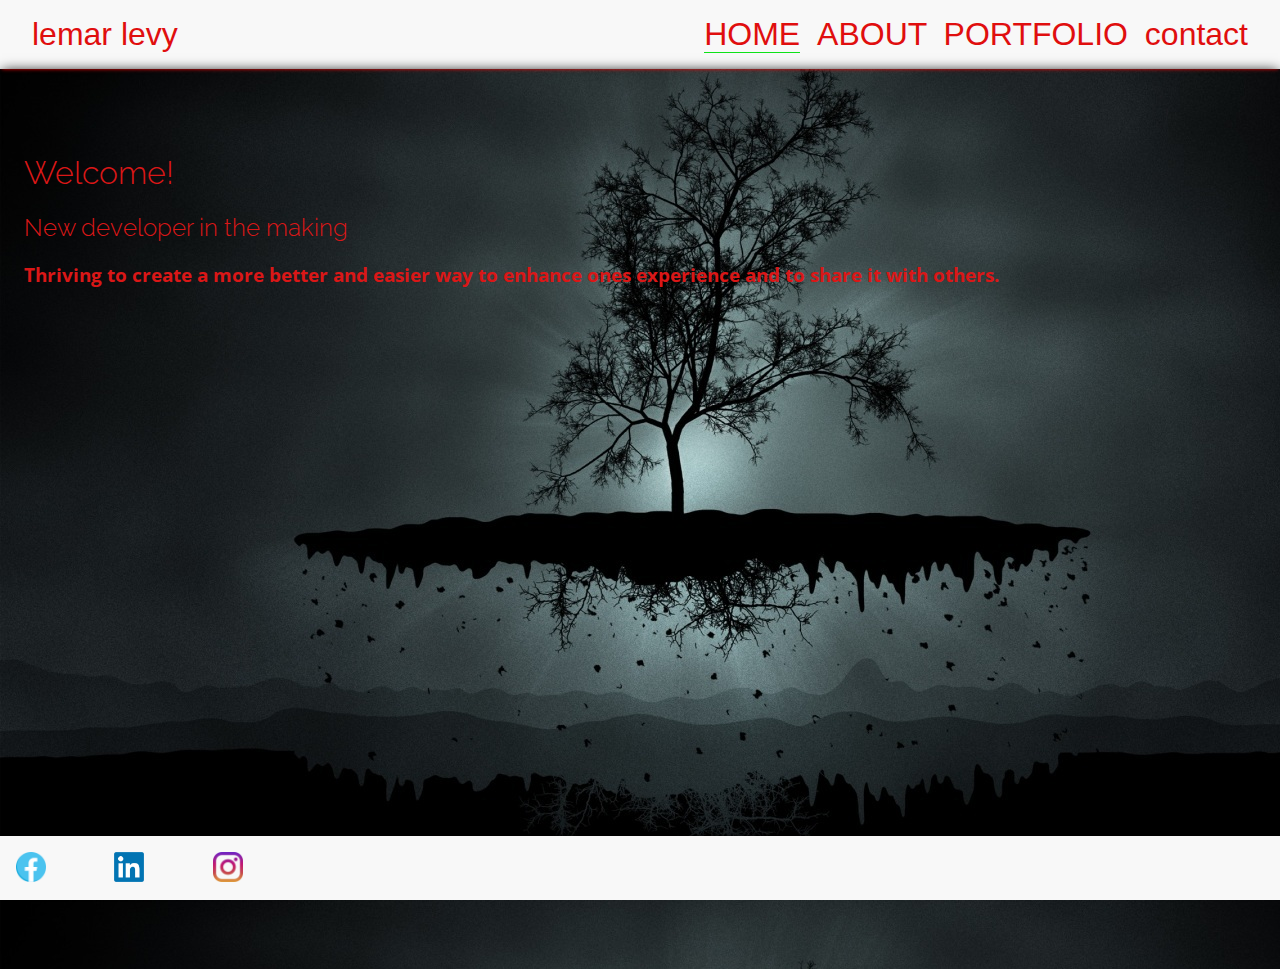
<file: index.html>
<html>
  <head>
    <title>my personal website</title>
    <!-- styles for all pages -->
    <link rel="stylesheet" href="site.css" />
     <!-- styles for this page -->
     <link rel="stylesheet" href="index.css">
  </head>
  <body>
    <header>
      <span class="name">lemar levy</span>
      <nav class="links">
        <a class="active" href="index.html">HOME</a>
        <a href="about.html">ABOUT</a>
        <a href="portfolio.html">PORTFOLIO</a>
        <a href="contact.html">contact</a>
          
      </nav>
    </header>
    <main>
      <h1>Welcome!</h1>
      <h2>New developer in the making</h2>
      <h3>Thriving to create a more better and easier way to enhance ones experience and to share it with others.</h3>
    </main>
    <footer>
      <a href="https://facebook.com" target="_blank">
        <img class="media-link" src="fb.png" alt="_blank">
      </a>
      <a href="https://linkedin.com" target="_blank">
        <img class="media-link" src="LinkedIn_logo_initials.png" alt="_blank">
      </a>
      <a href="https://www.instagram.com/" target="_blank">
        <img class="media-link" src="insta.png" alt="_blank">
        
      </a>
    </footer>
    <script src="/javascript.js"></script>
  </body>
</html>
</file>
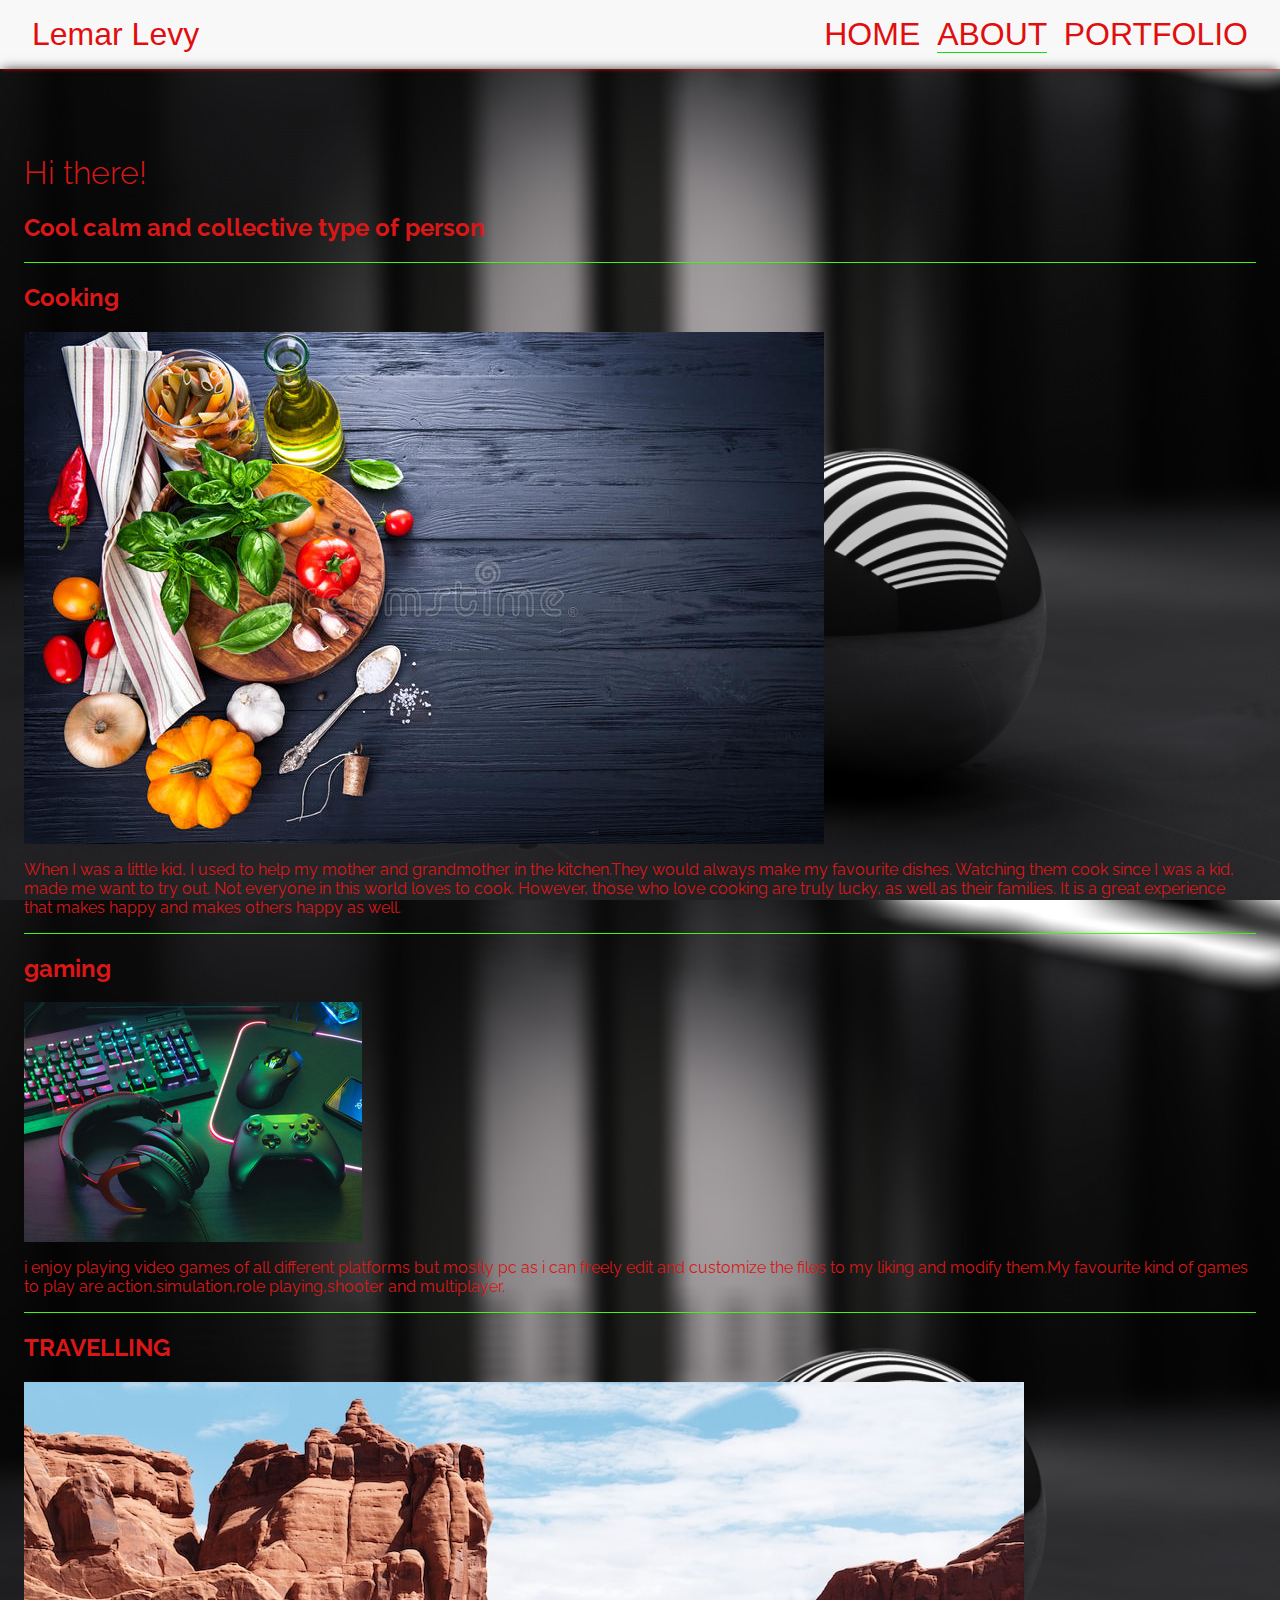
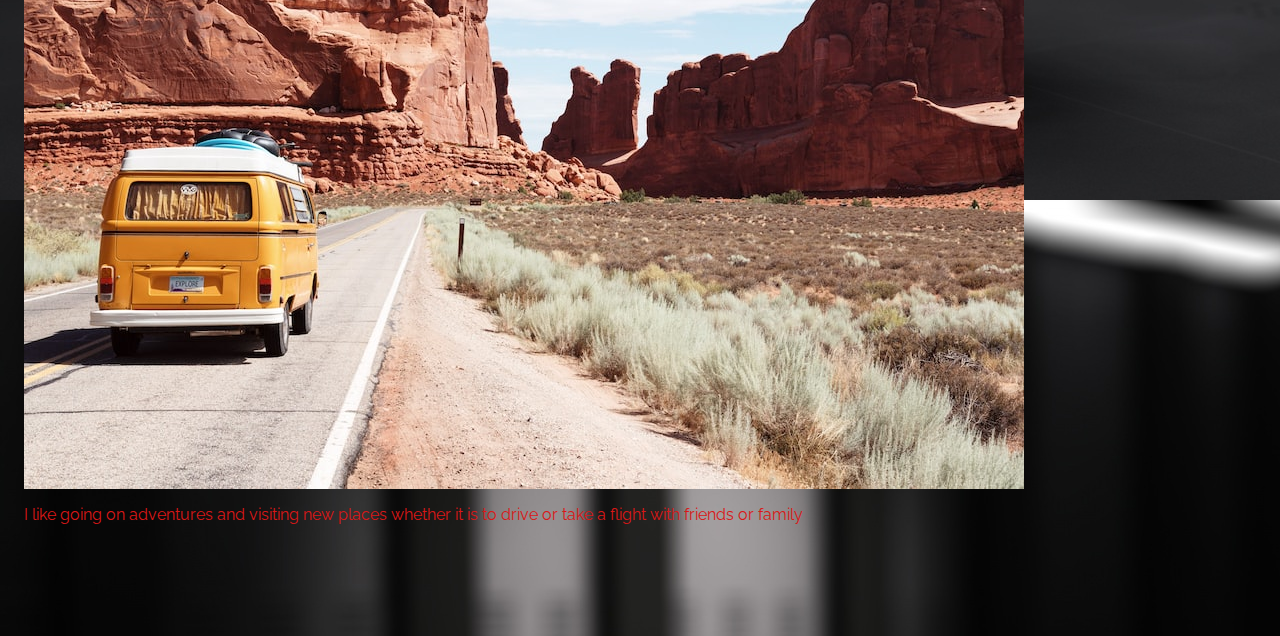
<file: about.html>
<html>
  <head>
    <!-- styles for all pages -->
    <link rel="stylesheet" href="site.css" />
    <!-- styles for this page -->
    <link rel="stylesheet" href="about.css" />
  </head>
  <body>
    <header>
      <span class="name">Lemar Levy</span>
      <nav class="links">
        <a href="index.html">HOME</a>
        <a class="active" href="about.html">ABOUT</a>
        <a href="portfolio.html">PORTFOLIO</a>
      </nav>
    </header>
    <main>
      <h1>
        Hi there!
      </h1>
      <h2>Cool calm and collective type of person</h2>

      <section>
        <h2>Cooking</h2>
        <img src="food.jpg"/>
        <p>
          When I was a little kid, I used to help my mother and grandmother in the kitchen.They would always make my favourite dishes.
           Watching them cook since I was a kid, made me want to try out.
           Not everyone in this world loves to cook. However, those who love cooking are truly lucky, as well as their families. It is a great experience that makes  happy and makes others happy as well.
           
        </p>
        
      </section>
      <section>
        <h2>gaming</h2>
        <img src="game.jpg"/>
        <p>
          i enjoy playing video games of all different platforms but mostly pc as i can freely edit and customize the files to my liking and modify them.My favourite kind of games to play are action,simulation,role playing,shooter and multiplayer. 
        </p>
        
        <section>
          <h2>TRAVELLING</h2>
          <img src="travel.jpg"/>
          <P>I like going on adventures and visiting new places whether it is to drive or take a flight with friends or family</P>
</html>
</file>
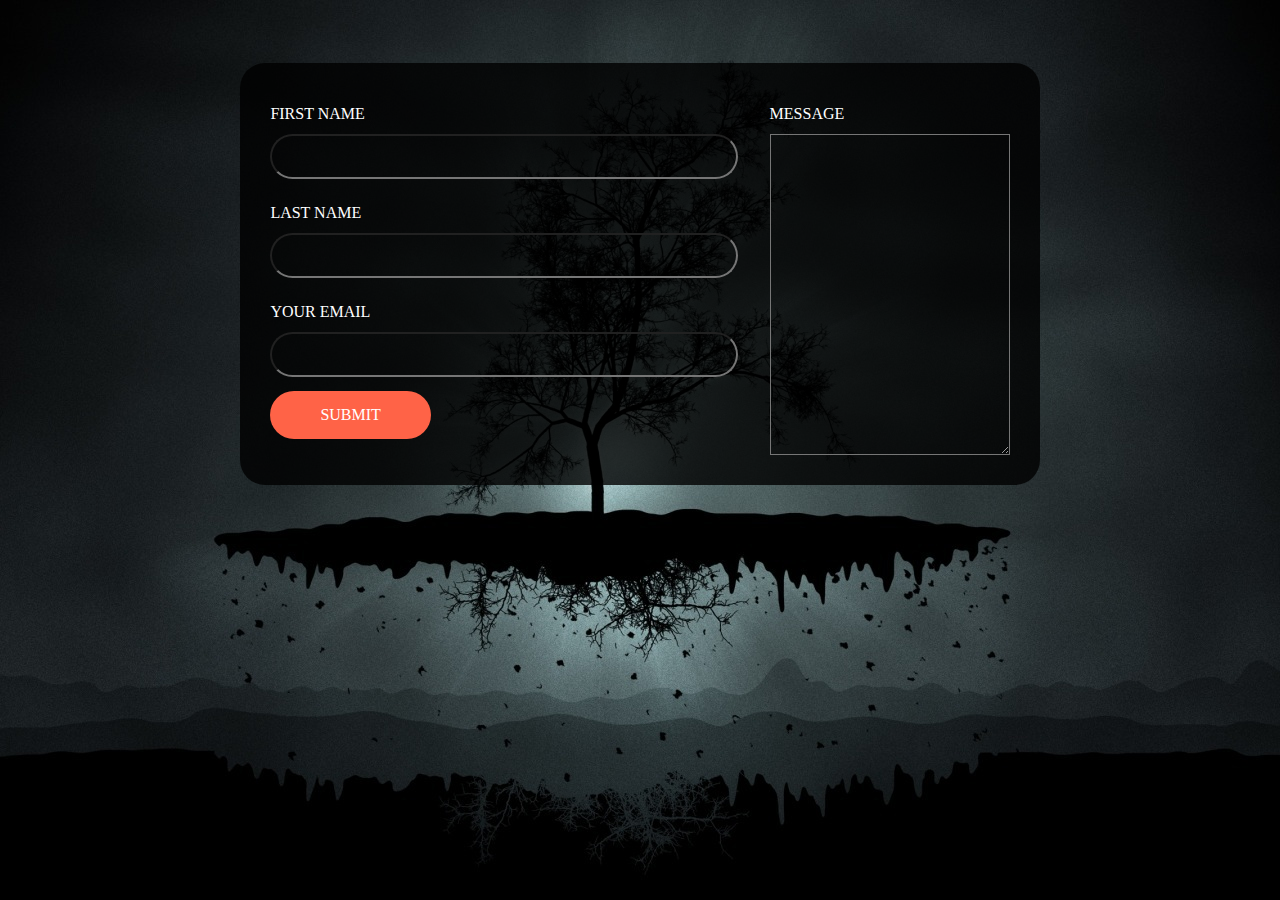
<file: contact.html>
<html lang="en">
<head>
    <meta charset="UTF-8">
    <meta http-equiv="X-UA-Compatible" content="IE=edge">
    <meta name="viewport" content="width=device-width, initial-scale=1.0">
    <title>contact page</title>
    <link rel="stylesheet" href="contact.css">
</head>
<body>
    <div class="wrapper">
        <form action="" class="form-area">
            <div class="msg-area">
                <label for="msg">message</label>
                <textarea id="msg"></textarea>
    </div>
    <div class="details-area">
        <label for="name">first name</label>
        <input type="text" name="" id="name">

        <label for="lname">last name</label>
        <input type="text" name="" id="lname">

        <label for="email">your email</label>
        <input type="text" name="" id="email">

        <button type="submit">submit</button>
    </div>
    
</body>
</html>
</file>
<file: site.css>
@import url('https://fonts.googleapis.com/css?family=Poppins|Raleway|Open+Sans|Satisfy&display=swap');

* {
  box-sizing: border-box;
}

html {
  font-family: Verdana, Geneva, Tahoma, Arial, Helvetica, sans-serif;
  font-size: 16px;
  background-color: rgb(215, 10, 10);
}

body {
  background-image: url(best-dark-background-hd-wallpaper-1183720812.jpg);
  max-width: 2000px;
  color: #e00e0e;
  margin: 0 auto;
}

header {
  font-size: 2rem;
  position: right
  ;
  left: 0;
  right: 0;
  padding: .5em 1em;
  box-shadow: 0 2px 4px -2px rgb(245, 7, 7);
}

main {
  min-height: 100vh;
  padding: 64px 24px 96px;
  box-shadow: 0 0 12px -2px black;
  color: #da1717;
  font-family: 'Open Sans', sans-serif;
}

header::after {
  display: block;
  clear: both;
  content: '';
}

.name {
  float: left;
}

.links {
  float: right
}

.links a {
  text-decoration: none;
  color: inherit;
  margin-left: .25em;
}

.links a:first-of-type {
  margin-left: 0;
}

.links a.active {
  border-bottom: 1px solid #0de217;
}

footer {
  box-sizing: border-box;
  position: fixed;
  height: 64px;
  padding: 16px;
  bottom: 0;
  left: 0;
  right: 0;
  text-align: left;
  box-shadow: 0 -2px 4px -2px black;
}

footer .media-link {
  height: 30px;
}

footer a {
  margin-right: 64px;
  text-decoration: none;
}

footer a:last-child {
  margin-right: 0;
}

header, footer {
  background: #f8f8f8;
}

h1, h2, section {
  font-family: 'Raleway', sans-serif;
}

h1 {
  font-weight: 300;
  font-size: 2rem;
}
</file>
<file: index.css>
h1, h2 {
    font-weight: 300;
    font-family: 'Raleway', sans-serif;
  }
  
  h1 {
    font-size: 2em;
  }
  
  h2 {
    font-size: 1.5em;
  }
  
  .quote {
    font-family: 'Satisfy', cursive;
    font-weight: 100;
    color: rgb(208, 185, 185);
    text-shadow: 1px 1px 2px rgb(15, 213, 68);
    font-size: 3em;
    text-align: center;
    margin-top: 2em;
  }
</file>
<file: about.css>
h1, h2, section {
    font-family: 'Raleway', sans-serif;
  }
  
  h1 {
    font-weight: 300;
    font-size: 2rem;
  }
  
  
  
  section {
    border-top: 1px solid #41f70f;
  }
  
  body {
    background-image: url(black-ball.jpg);
  }
</file>
<file: contact.css>
*{
    box-sizing: border-box;
}
body{
    background-image: url(best-dark-background-hd-wallpaper-1183720812.jpg);
    -webkit-background-size: cover;
    background-size: cover;
    background-position: center center;
}
.wrapper{
    width: 800px;
    margin: 5% auto;

}
.form-area{
    display: flex;
    background: rgba(0, 0, 0, 0.8);
    border-radius: 25px;
    padding: 1.9em;
}

.msg-area{
    display: flex;
    flex-direction: column;
    order: 2;
}
.msg-area > textarea{
    flex: 1;
    min-width: 18em;
    background: transparent;
    color: #fff;
    padding: 15px;
}
.details-area{
    flex: 1;
    order: 1;
    margin-right: 2em;
}
.details-area input{
    width: 100%;
    background: transparent;
    color: #fff;
    border-radius: 40px;
}
.details-area input,
.details-area button{
    padding: 1em;
    margin-bottom: 1em;
}
.details-area button{
    background: tomato;
    color: #fff;
    border: 0;
    padding: 15px 50px;
    border-radius: 40px;
    font-family: poppins;
    font-size: 16px;
    text-transform: uppercase;
}
label{
    color: #fff;
    text-transform: uppercase;
    line-height: 40px;
    font-family: audiowide;
}
</file>
